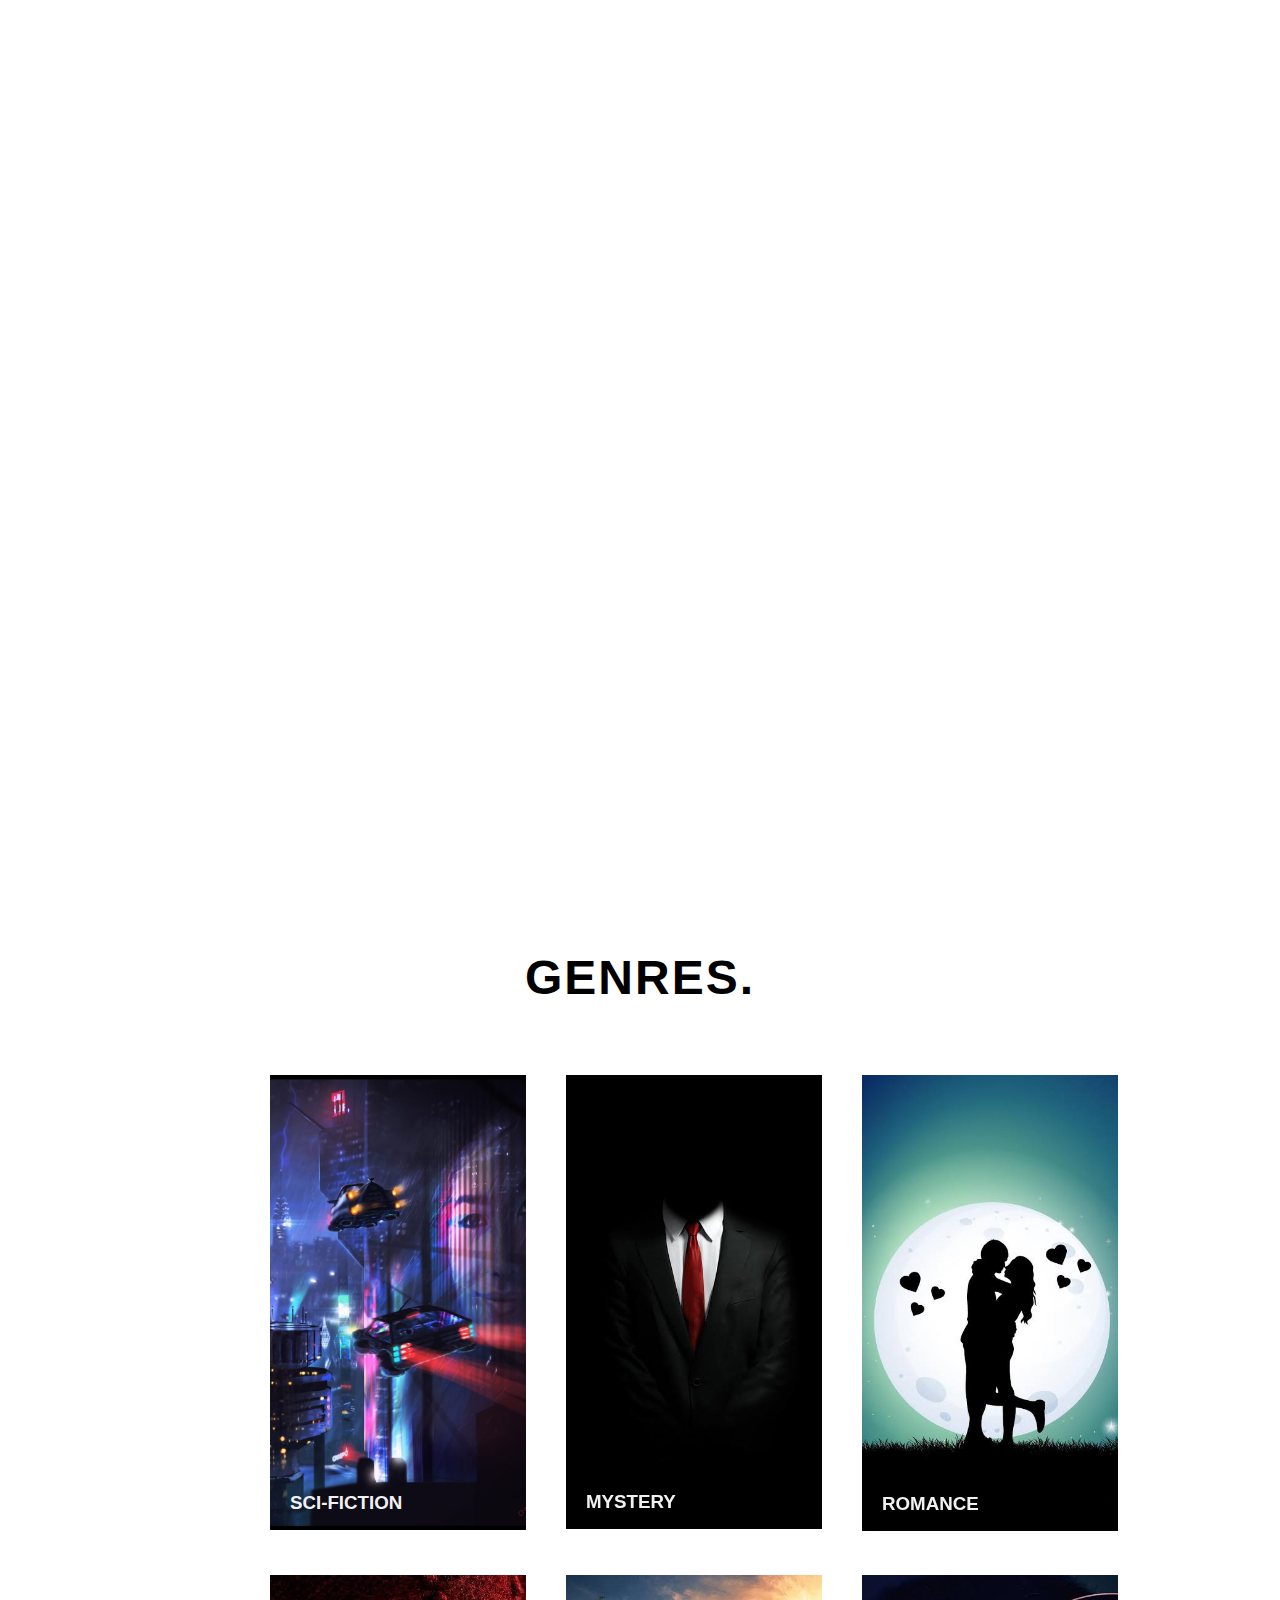
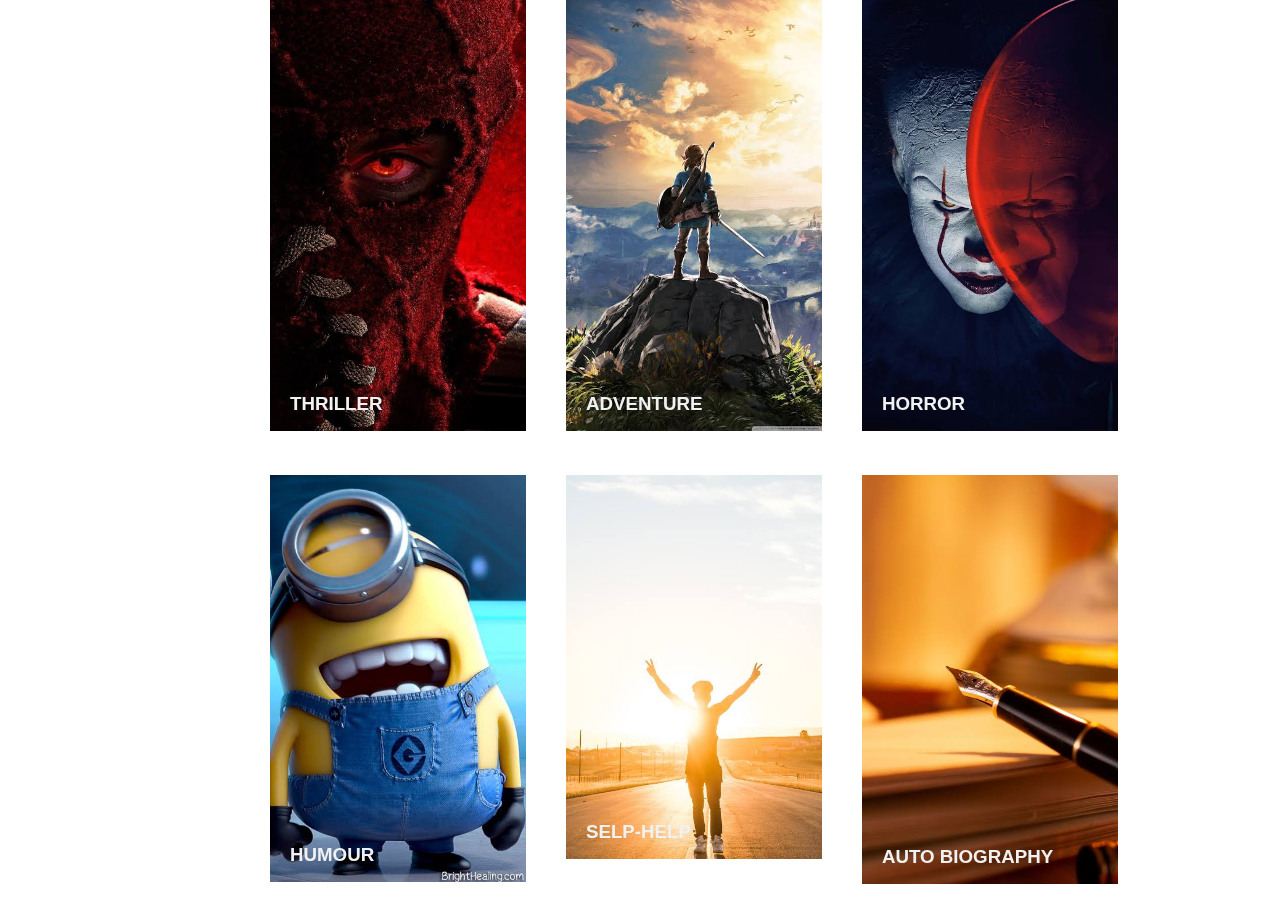
<file: index.html>
<!DOCTYPE html>
<html>
<head>
	<title>Bookup Destination</title>
	<link rel="icon" href="favicon.ico" type="image/x-icon">
	<link rel="stylesheet" type="text/css" href="css/style.css">
</head>
<body>
	<header>
		<nav>

			<image class="logo" src="images/logo3.png">

			<div class="menu">
				<ul>
					<li><a href="index.html">Home</a></li>
					<li><a href="#">About</a></li>
					<li><a href="#">Genres</a></li>
                    <li><a href="#">Contact</a></li>
					<li><a href="indexfeed.html">Feedback</a></li>
					
					

				</ul>
			</div>
		</nav>
		      <h1> BookUp Destination</h1>
	</header>
	<h2>GENRES.</h2>
<div class="containerq">
	<div class="row">
  <div class="column">
  	<div class="container">
  <img src="images/m1.jpg" alt="SCI-FICTION" style="width:100%;">
  <div class="content">
    <h3>SCI-FICTION</h3>
  </div>
</div>
</div>
  <div class="column">
  	<div class="container">
  <img src="images/m2.jpg" alt="MYSTERY" style="width:100%;">
  <div class="content">
    <h3>MYSTERY</h3>
</div>
</div>
</div>
  <div class="column">
  	<div class="container">
  <img src="images/m3.jpg" alt="ROMANCE" style="width:100%;">
  <div class="content">
    <h3>ROMANCE</h3>
  </div>
</div>
  </div>
</div>


<div class="row">
  <div class="column">
  	<div class="container">
  <img src="images/m4.jpg" alt="THRILLER" style="width:100%;">
  <div class="content">
    <h3>THRILLER</h3>
  </div>
</div>
</div>
  <div class="column">
  	<div class="container">
  <img src="images/m5.jpg" alt="ADVENTURE" style="width:100%;">
  <div class="content">
    <h3>ADVENTURE</h3>
</div>
</div>
</div>
  <div class="column">
  	<div class="container">
  <img src="images/m6.jpg" alt="HORROR" style="width:100%;">
  <div class="content">
    <h3>HORROR</h3>
  </div>
</div>
  </div>
</div>

<div class="row">
  <div class="column">
  	<div class="container">
  <img src="images/m7.jpg" alt="HUMOUR" style="width:100%;">
  <div class="content">
    <h3>HUMOUR</h3>
  </div>
</div>
</div>
  <div class="column">
  	<div class="container">
  <img src="images/m8.jpg" alt="SELP-HELP" style="width:100%;">
  <div class="content">
    <h3>SELP-HELP</h3>
</div>
</div>
</div>
  <div class="column">
  	<div class="container">
  <img src="images/m9.jpg" alt="AUTO BIOGRAPHY" style="width:100%;">
  <div class="content">
    <h3>AUTO BIOGRAPHY</h3>
  </div>
</div>
  </div>
</div>
</div>

</body>
</html>
</file>
<file: css/style.css>
*{
    margin: 0;
	padding: 0;
	font-family: sans-serif;
}

header{
    background-image: url("https://free4kwallpapers.com/uploads/originals/2020/01/10/fairy-tale-book-princess-wallpaper.jpg");
	background-size: cover;
	background-position: center;
	height: 100vh;
}

body{
    background-image: url("https://wallpapercave.com/wp/wp2914402.png");
}

nav{
    
	position: fixed;
	width: 100%;
	line-height: 60px;
}

nav ul{
	float: left;
	margin: 0;
	padding-right: 42px;
}

nav ul li{
	display: inline-block;
	padding: 16px 32px;
}

nav ul li a
{
	text-decoration: none;
	color: #fff;
	padding: 5px 20px;
	border: 1px solid transparent;
	transition:0.6s ease;

}

nav ul li a:hover{
	background-color: #fff;
	color: #000;
}

.logo{
	height: 78px;
	float: right;
	margin: 16px 48px;
}

h1{
	font-size: 54px;
	text-transform: uppercase;
	letter-spacing: 2px;
	font-weight: bold;
	text-align: center;
	padding-top: 350px;
	color: #fff;
}

h2{
	font-size: 48px;
	text-transform: uppercase;
	letter-spacing: 2px;
	font-weight: bold;
	text-align: center;
	margin: 50px;
}



.column {
  float: left;
  width: 20%;
  padding: 20px;
  margin: auto auto;
  
}


.row::after {
  content: "";
  clear: both;
  display: table;

}

.container {
  position: relative;
  max-width: 1000px; 
  margin-left: auto;
  margin-right: auto; 
}

.content {
  position: absolute; 
  bottom: 0; 
  background: rgb(0, 0, 0); 
  background: rgba(0, 0, 0, 0);
  color: #f1f1f1;
  width: 90%; 
  padding: 20px; }

.container img:hover {
	 transform: translateY(-20px);
	 transition: 1s;
  cursor: pointer;
}


.container {
  position: relative;
  font-family: Arial;
}


.text-block {
  position: absolute;
  top: 20px;
  
  background-color: black;
  color: white;
  padding-left: 20px;
  padding-right: 20px;
}

.containerq{
    position: relative;
    left:250px;
}
</file>
